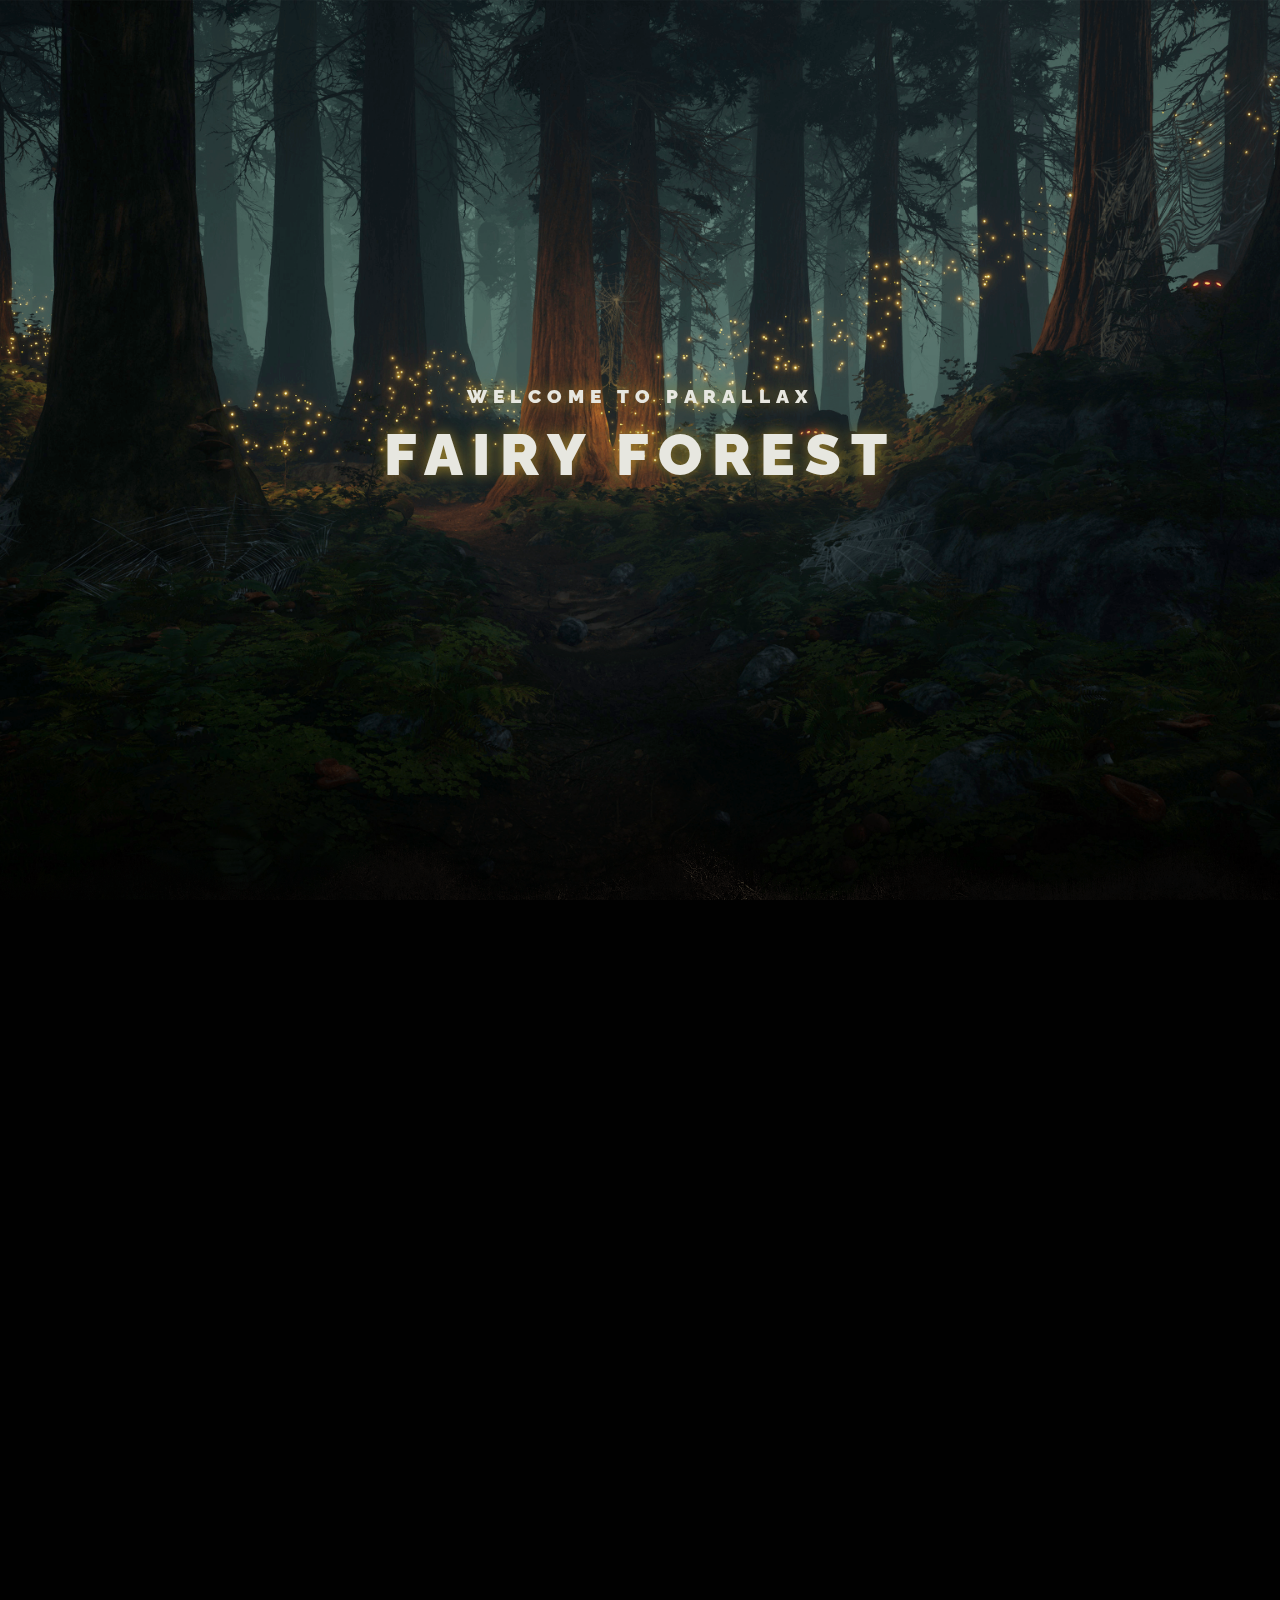
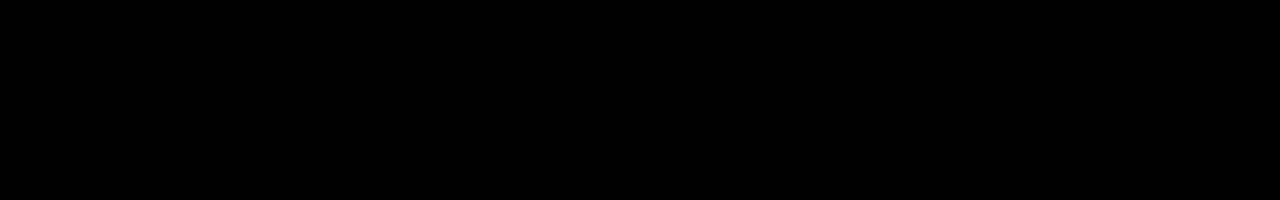
<file: forest-parallax-scrolling-website/index.html>
<!DOCTYPE html>
<html lang="en">
<head>

	<meta charset="UTF-8">
	<meta http-equiv="X-UA-Compatible" content="IE=edge">
	<meta name="viewport" content="width=device-width, initial-scale=1.0">

	<title>Document</title>

	<link rel="stylesheet" href="css/main.css">

	<script src="libs/gsap/gsap.min.js" defer></script>
	<script src="libs/gsap/ScrollTrigger.min.js" defer></script>
	<script src="libs/gsap/ScrollSmoother.min.js" defer></script>

	<script src="js/app.js" defer></script>

</head>
<body>

	<div class="wrapper">
		<div class="content">

			<header class="main-header">
				<div class="layers">
					<div class="layer__header">
						<div class="layers__caption">Welcome to Parallax</div>
						<div class="layers__title">Fairy Forest</div>
					</div>
					<div class="layer layers__base" style="background-image: url(img/layer-base.png);"></div>
					<div class="layer layers__middle" style="background-image: url(img/layer-middle.png);"></div>
					<div class="layer layers__front" style="background-image: url(img/layer-front.png);"></div>
				</div>
			</header>
		
			<article class="main-article" style="background-image: url(img/dungeon.jpg);">
				<div class="main-article__content">
					<h2 class="main-article__header">To be continued</h2>
					<p class="main-article__paragraph">Lorem ipsum dolor sit, amet consectetur adipisicing elit. Omnis error provident dignissimos facere. Repellendus tempore autem qui! Quia magnam tempora esse id necessitatibus corrupti mollitia expedita sapiente cum rerum, ut dicta laboriosam!</p>
				</div>
				<div class="copy">© Этот сайт был создан в образовательных или демонстрационных целях и может содержать элементы, вдохновленные другими источниками. Мы не претендуем на авторство оригинального контента, принадлежащего третьим лицам.</div>
			</article>

		</div>
	</div>

</body>
</html>
</file>
<file: forest-parallax-scrolling-website/css/main.css>
* {
	margin: 0;
	padding: 0;
	box-sizing: border-box;
}
:root {
	--index: calc(1vw + 1vh);
	--text: #e7e7e0;
	--transition: transform .75s cubic-bezier(.075, .5, 0, 1);
}
@font-face {
	font-family: raleway_f;
	src: url(../fonts/raleway-regular.woff2);
}
@font-face {
	font-family: raleway_f;
	src: url(../fonts/raleway-black.woff2);
	font-weight: 900;
}
body {
	background-color: #010101;
	font-family: raleway_f, sans-serif;
	line-height: 1.55;
}



.main-header {
	position: relative;
}
.main-header::after {
	content: '';
	position: absolute;
	z-index: 100;
	width: 100%;
	height: calc(var(--index) * 10);
	background-image: url(../img/ground.png);
	background-size: cover;
	background-repeat: no-repeat;
	background-position: center;
	bottom: calc(var(--index) * -4.5);
}
.layers {
	height: 100vh;
	display: flex;
	align-items: center;
	justify-content: center;
	text-align: center;
	overflow: hidden;
	position: relative;
}
.layer {
	height: 100%;
	width: 100%;
	position: absolute;
	background-size: cover;
	background-position: center;
	will-change: transform;
	z-index: 2;
	transition: var(--transition);
}
.layers__base {
	transform: translate3d(0, calc(var(--scrollTop) / 1.6), 0);
	z-index: 0;
}
.layers__middle {
	transform: translate3d(0, calc(var(--scrollTop) / 2.5), 0);
}
.layers__front {
	transform: translate3d(0, calc(var(--scrollTop) / 5.7), 0);
}



.layer__header {
	z-index: 1;
	transform: translate3d(0, calc(var(--scrollTop) / 2), 0);
	transition: var(--transition);
	will-change: transform;
	text-transform: uppercase;
	font-weight: 900;
	color: var(--text);
	text-shadow: 0 0 15px #9d822b;
}
.layers__title {
	font-size: calc(var(--index) * 2.65);
	letter-spacing: calc(var(--index) / 2.25);
}
.layers__caption {
	font-size: calc(var(--index) / 1.175);
	letter-spacing: calc(var(--index) / 3.5);
	margin-top: calc(var(--index) * -.75);
}
.main-article {
	--main-article-transform: translate3d(0, calc(var(--scrollTop) / -7.5), 0);
	min-height: 100vh;
	background-size: cover;
	background-position: center;
	color: var(--text);
	display: flex;
	justify-content: center;
	align-items: center;
	position: relative;
	text-align: center;
	/* Update: */
	top: -1px;
	z-index: 10;
}
.main-article__header {
	text-transform: uppercase;
	font-size: calc(var(--index) * 1.8);
	letter-spacing: calc(var(--index) / 7.5);
	transform: var(--main-article-transform);
	transition: var(--transition);
	will-change: transform;
}
.main-article__paragraph {
	max-width: calc(var(--index) * 30);
	font-size: calc(var(--index) * .9);
	margin-top: calc(var(--index) / 1.25);
	transform: var(--main-article-transform);
	transition: var(--transition);
	will-change: transform;
}
.content {
	will-change: transform;
}
.copy {
	position: absolute;
	bottom: calc(var(--index) * 2.5);
	opacity: .45;
	font-size: calc(var(--index) * .75);
	letter-spacing: calc(var(--index) / 37.5);
}
</file>
